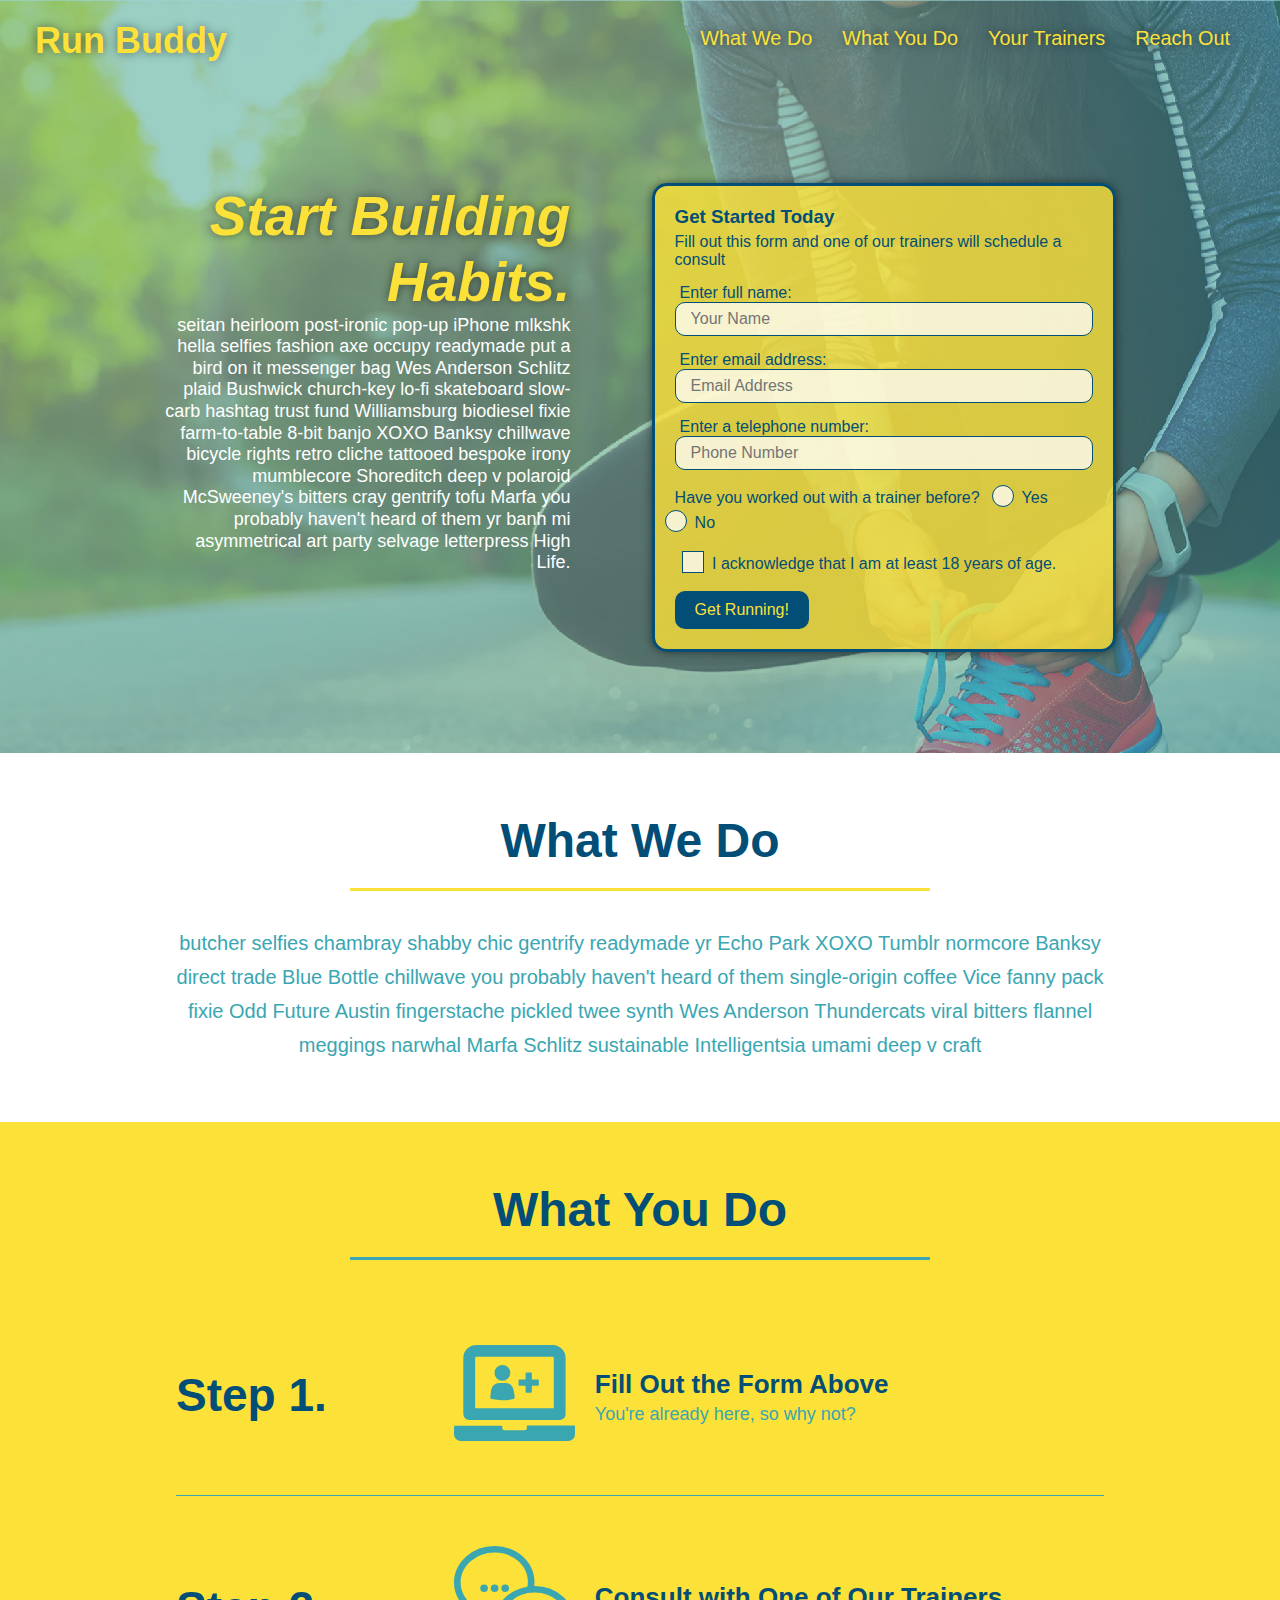
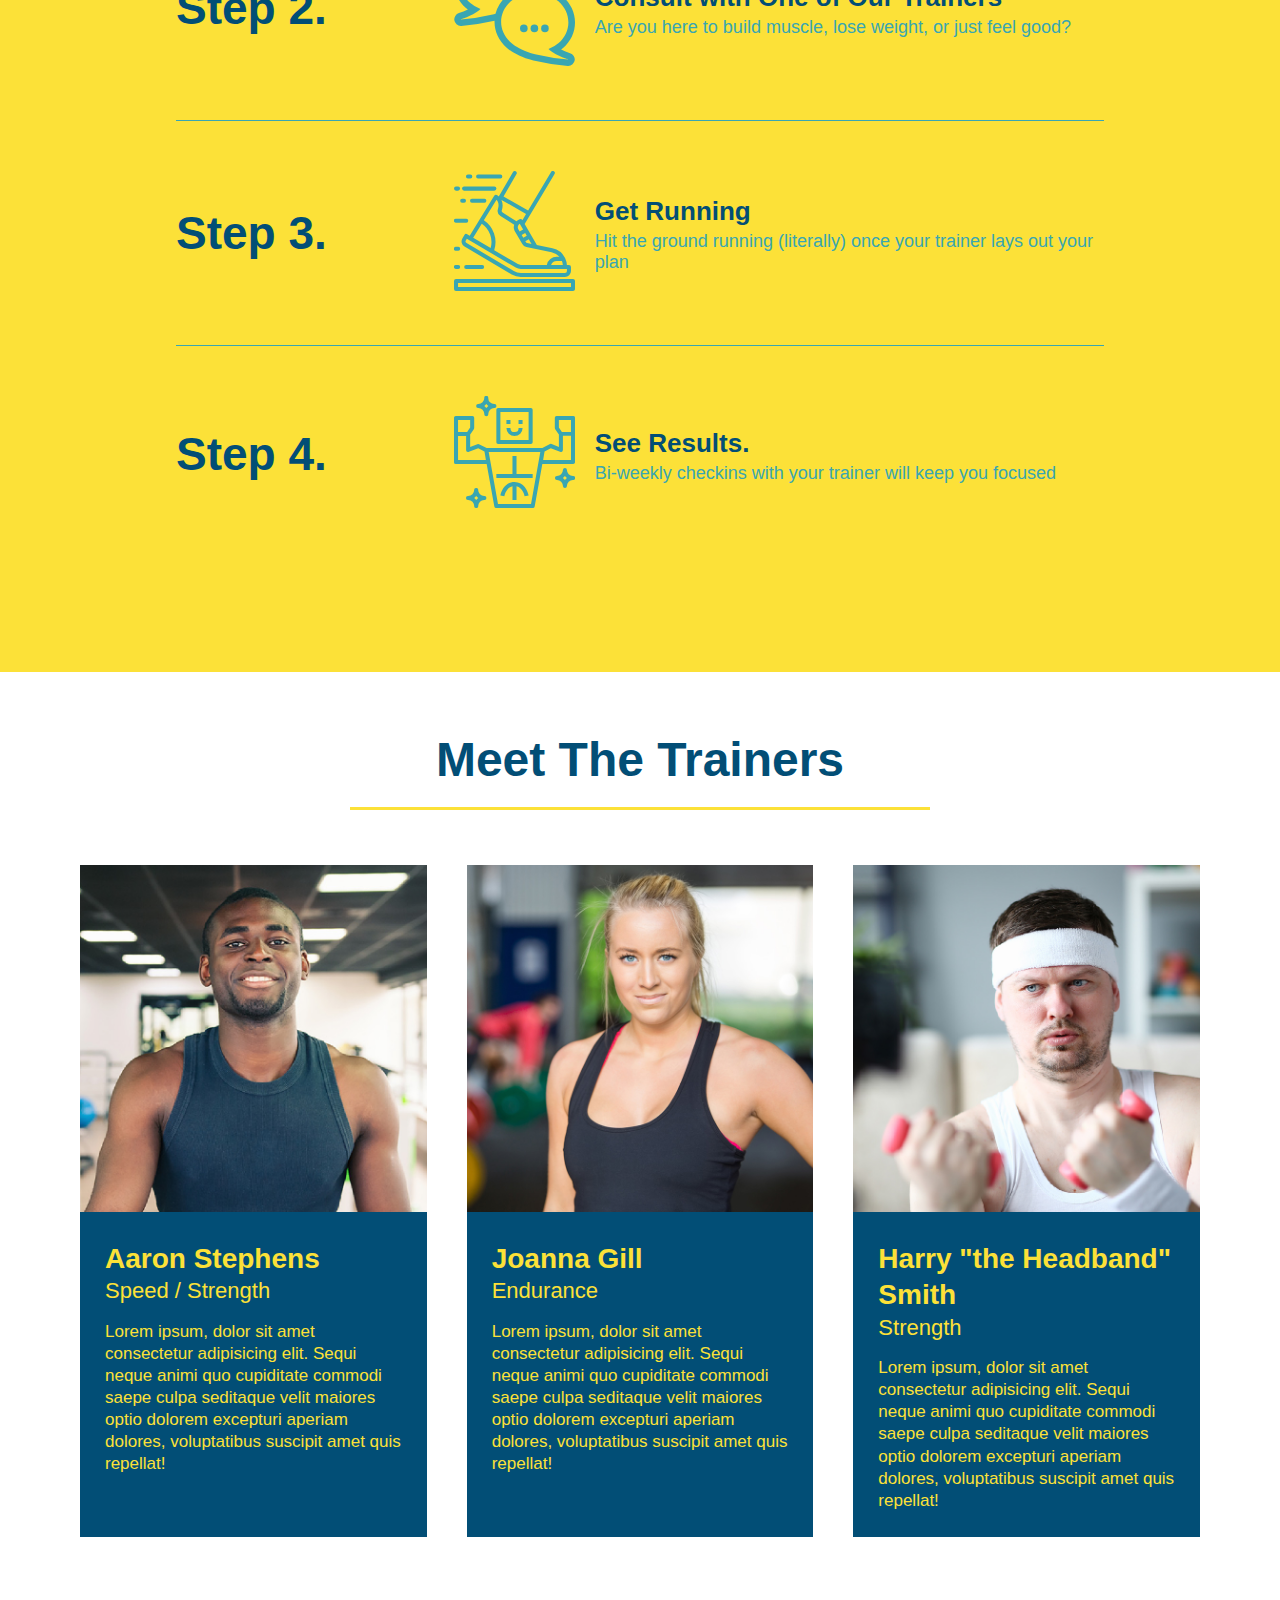
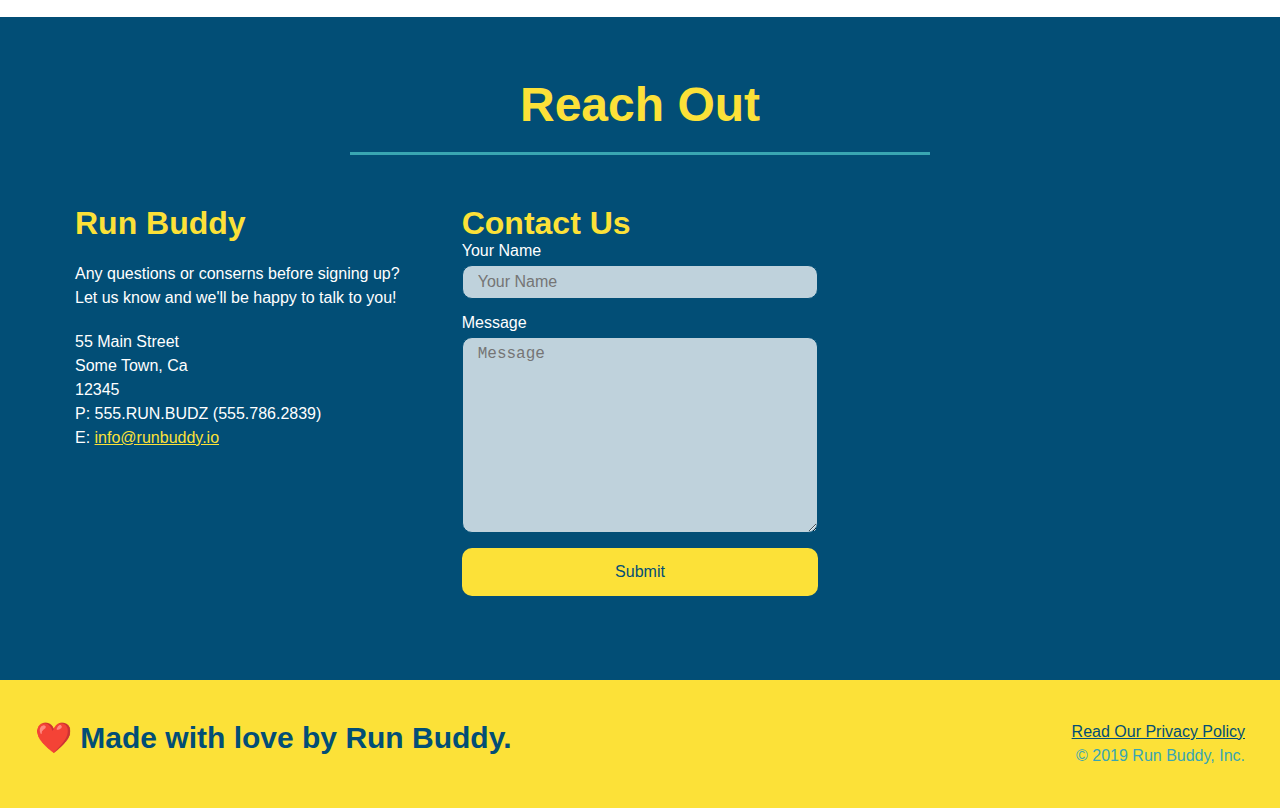
<file: index.html>
<!DOCTYPE html>
<html lang="en">
  <head>
    <meta charset="UTF-8" />
    <meta http-equiv="X-UA-Compatible" content="IE=edge" />
    <meta name="viewport" content="width=device-width, initial-scale=1.0" />
    <title>Run Buddy</title>
    <link rel="stylesheet" href="./assets/css/style.css" />
  </head>
  <body>
    <!-- Navigation -->
    <header>
      <h1>
        <a href="/">Run Buddy</a>
      </h1>

      <!-- Unordered list element -->
      <nav>
        <ul>
          <!-- List item element -->
          <li>
            <a href="#what-we-do">What We Do</a>
          </li>
          <li>
            <a href="#what-you-do">What You Do</a>
          </li>
          <li>
            <a href="#your-trainers"> Your Trainers</a>
          </li>
          <li>
            <a href="#reach-out">Reach Out</a>
          </li>
        </ul>
      </nav>
    </header>

    <!-- Hero/Jumobtron -->
    <section class="hero">
      <!-- Hero Call to Action  -->
      <div class="hero-cta">
        <h2>Start Building Habits.</h2>
        <p>
          seitan heirloom post-ironic pop-up iPhone mlkshk hella selfies fashion
          axe occupy readymade put a bird on it messenger bag Wes Anderson
          Schlitz plaid Bushwick church-key lo-fi skateboard slow-carb hashtag
          trust fund Williamsburg biodiesel fixie farm-to-table 8-bit banjo XOXO
          Banksy chillwave bicycle rights retro cliche tattooed bespoke irony
          mumblecore Shoreditch deep v polaroid McSweeney's bitters cray
          gentrify tofu Marfa you probably haven't heard of them yr banh mi
          asymmetrical art party selvage letterpress High Life.
        </p>
      </div>

      <!-- Hero Input From  -->
      <div class="hero-form">
        <h3>Get Started Today</h3>
        <p>
          Fill out this form and one of our trainers will schedule a consult
        </p>

        <!-- Add form element -->
        <!-- The for attribute in the <label> element programmatically links to 
            the id attribute in the <input> element. -->
        <form action="">
          <label for="name">Enter full name:</label>
          <input
            type="text"
            placeholder="Your Name"
            name="name"
            id="name"
            class="form-input"
          />
          <label for="email">Enter email address:</label>
          <input
            type="email"
            placeholder="Email Address"
            name="email"
            id="email"
            class="form-input"
          />
          <label for="phone">Enter a telephone number:</label>
          <input
            type="tel"
            placeholder="Phone Number"
            name="phone"
            id="phone"
            class="form-input"
          />

          <p>
            Have you worked out with a trainer before?
            <span class="radio-wrapper">
              <!-- The radio button elements must have the same name attribute in 
            order to be associated with the same radio group -->
              <input type="radio" name="trainer-confirm" id="trainer-yes" />
              <label for="trainer-yes">Yes</label>
            </span>
            <span class="radio-wrapper">
              <input type="radio" name="trainer-confirm" id="trainer-no" />
              <label for="trainer-no">No</label>
            </span>
          </p>

          <p>
            <span class="checkbox-wrapper">
              <input type="checkbox" name="checkbox" id="checkbox" />
              <label for="checkbox">
                I acknowledge that I am at least 18 years of age.
              </label>
            </span>
          </p>

          <button type="submit">Get Running!</button>
        </form>
      </div>
    </section>

    <!-- What We Do Section -->
    <section id="what-we-do" class="intro">
      <div class="flex-row">
        <h2 class="section-title primary-border">What We Do</h2>
      </div>

      <div class="flex-row">
        <p>
          butcher selfies chambray shabby chic gentrify readymade yr Echo Park
          XOXO Tumblr normcore Banksy direct trade Blue Bottle chillwave you
          probably haven't heard of them single-origin coffee Vice fanny pack
          fixie Odd Future Austin fingerstache pickled twee synth Wes Anderson
          Thundercats viral bitters flannel meggings narwhal Marfa Schlitz
          sustainable Intelligentsia umami deep v craft
        </p>
      </div>
    </section>

    <!-- What You Do Section -->
    <section id="what-you-do" class="steps">
      <div class="flex-row">
        <h2 class="section-title secondary-border">What You Do</h2>
      </div>

      <div class="step">
        <h3>Step 1.</h3>
        <div class="step-info">
          <div class="step-img">
            <img src="./assets/images/step-1.svg" alt="" />
          </div>
          <div class="step-text">
            <h4>Fill Out the Form Above</h4>
            <p>You're already here, so why not?</p>
          </div>
        </div>
      </div>

      <div class="step">
        <h3>Step 2.</h3>
        <div class="step-info">
          <div class="step-img">
            <img src="./assets/images/step-2.svg" alt="" />
          </div>
          <div class="step-text">
            <h4>Consult with One of Our Trainers</h4>
            <p>Are you here to build muscle, lose weight, or just feel good?</p>
          </div>
        </div>
      </div>

      <div class="step">
        <h3>Step 3.</h3>
        <div class="step-info">
          <div class="step-img">
            <img src="./assets/images/step-3.svg" alt="" />
          </div>
          <div class="step-text">
            <h4>Get Running</h4>
            <p>
              Hit the ground running (literally) once your trainer lays out your
              plan
            </p>
          </div>
        </div>
      </div>

      <div class="step">
        <h3>Step 4.</h3>
        <div class="step-info">
          <div class="step-img">
            <img src="./assets/images/step-4.svg" alt="" />
          </div>
          <div class="step-text">
            <h4>See Results.</h4>
            <p>Bi-weekly checkins with your trainer will keep you focused</p>
          </div>
        </div>
      </div>
    </section>

    <!-- Meet The Trainers Section -->
    <section id="your-trainers">
      <div class="flex-row">
        <h2 class="section-title primary-border">Meet The Trainers</h2>
      </div>

      <div class="trainers">
        <!-- First Trainer -->
        <article class="trainer">
          <img
            src="./assets/images/trainer-1.jpg"
            alt="Arron Stephens in his workout clothes, ready to pump iron"
          />
          <div class="trainer-bio">
            <h3 class="trainer-name">Aaron Stephens</h3>
            <h4 class="trainer-role">Speed / Strength</h4>
            <p>
              Lorem ipsum, dolor sit amet consectetur adipisicing elit. Sequi
              neque animi quo cupiditate commodi saepe culpa seditaque velit
              maiores optio dolorem excepturi aperiam dolores, voluptatibus
              suscipit amet quis repellat!
            </p>
          </div>
        </article>
        <!-- Second Trainer  -->
        <article class="trainer">
          <img
            src="./assets/images/trainer-2.jpg"
            alt="Joanna Gill cooling off after a workout"
          />
          <div class="trainer-bio">
            <h3 class="trainer-name">Joanna Gill</h3>
            <h4 class="trainer-role">Endurance</h4>
            <p>
              Lorem ipsum, dolor sit amet consectetur adipisicing elit. Sequi
              neque animi quo cupiditate commodi saepe culpa seditaque velit
              maiores optio dolorem excepturi aperiam dolores, voluptatibus
              suscipit amet quis repellat!
            </p>
          </div>
        </article>
        <!-- Third Trainer -->
        <article class="trainer">
          <img
            src="./assets/images/trainer-3.jpg"
            alt="Harry Smith wearing a headband and lifting comically small pink weights"
          />
          <div class="trainer-bio">
            <h3 class="trainer-name">Harry "the Headband" Smith</h3>
            <h4 class="trainer-role">Strength</h4>
            <p>
              Lorem ipsum, dolor sit amet consectetur adipisicing elit. Sequi
              neque animi quo cupiditate commodi saepe culpa seditaque velit
              maiores optio dolorem excepturi aperiam dolores, voluptatibus
              suscipit amet quis repellat!
            </p>
          </div>
        </article>
      </div>
    </section>

    <!-- Reach Out Section -->
    <section id="reach-out" class="contact">
      <div class="flex-row">
        <h2 class="section-title secondary-border">Reach Out</h2>
      </div>
      <div class="contact-info">
        <div>
          <h3>Run Buddy</h3>
          <p>
            Any questions or conserns before signing up?
            <br />
            Let us know and we'll be happy to talk to you!
          </p>
          <address>
            55 Main Street <br />
            Some Town, Ca <br />
            12345<br />
            P: 555.RUN.BUDZ (555.786.2839)<br />
            E: <a href="mailto:info@runbuddy.io">info@runbuddy.io</a>
          </address>
        </div>

        <div class="contact-form">
          <h3>Contact Us</h3>
          <form>
            <label for="contact-name">Your Name</label>
            <input
              type="text"
              name="contact-name"
              id="contact-name"
              placeholder="Your Name"
            />

            <label for="contact-message">Message</label>
            <textarea
              name="contact-message"
              id="contact-message"
              placeholder="Message"
              cols="30"
              rows="10"
            ></textarea>

            <button type="submit">Submit</button>
          </form>
        </div>

        <iframe
          src="https://www.google.com/maps/embed?pb=!1m18!1m12!1m3!1d3508.0608811035513!2d-81.41611054872288!3d28.447581082405303!2m3!1f0!2f0!3f0!3m2!1i1024!2i768!4f13.1!3m3!1m2!1s0x88e77dccdeb0be61%3A0xd689beaaf41c3816!2sCorserva!5e0!3m2!1sen!2sus!4v1658368233803!5m2!1sen!2sus"
          width="400"
          height="400"
          style="border: 0"
          allowfullscreen=""
          loading="lazy"
          referrerpolicy="no-referrer-when-downgrade"
        ></iframe>
      </div>
    </section>

    <!-- Footer Section -->
    <footer>
      <h2>❤️ Made with love by Run Buddy.</h2>
      <div>
        <a href="./privacy-policy.html">Read Our Privacy Policy</a><br />
        &copy; 2019 Run Buddy, Inc.
      </div>
    </footer>
  </body>
</html>
</file>
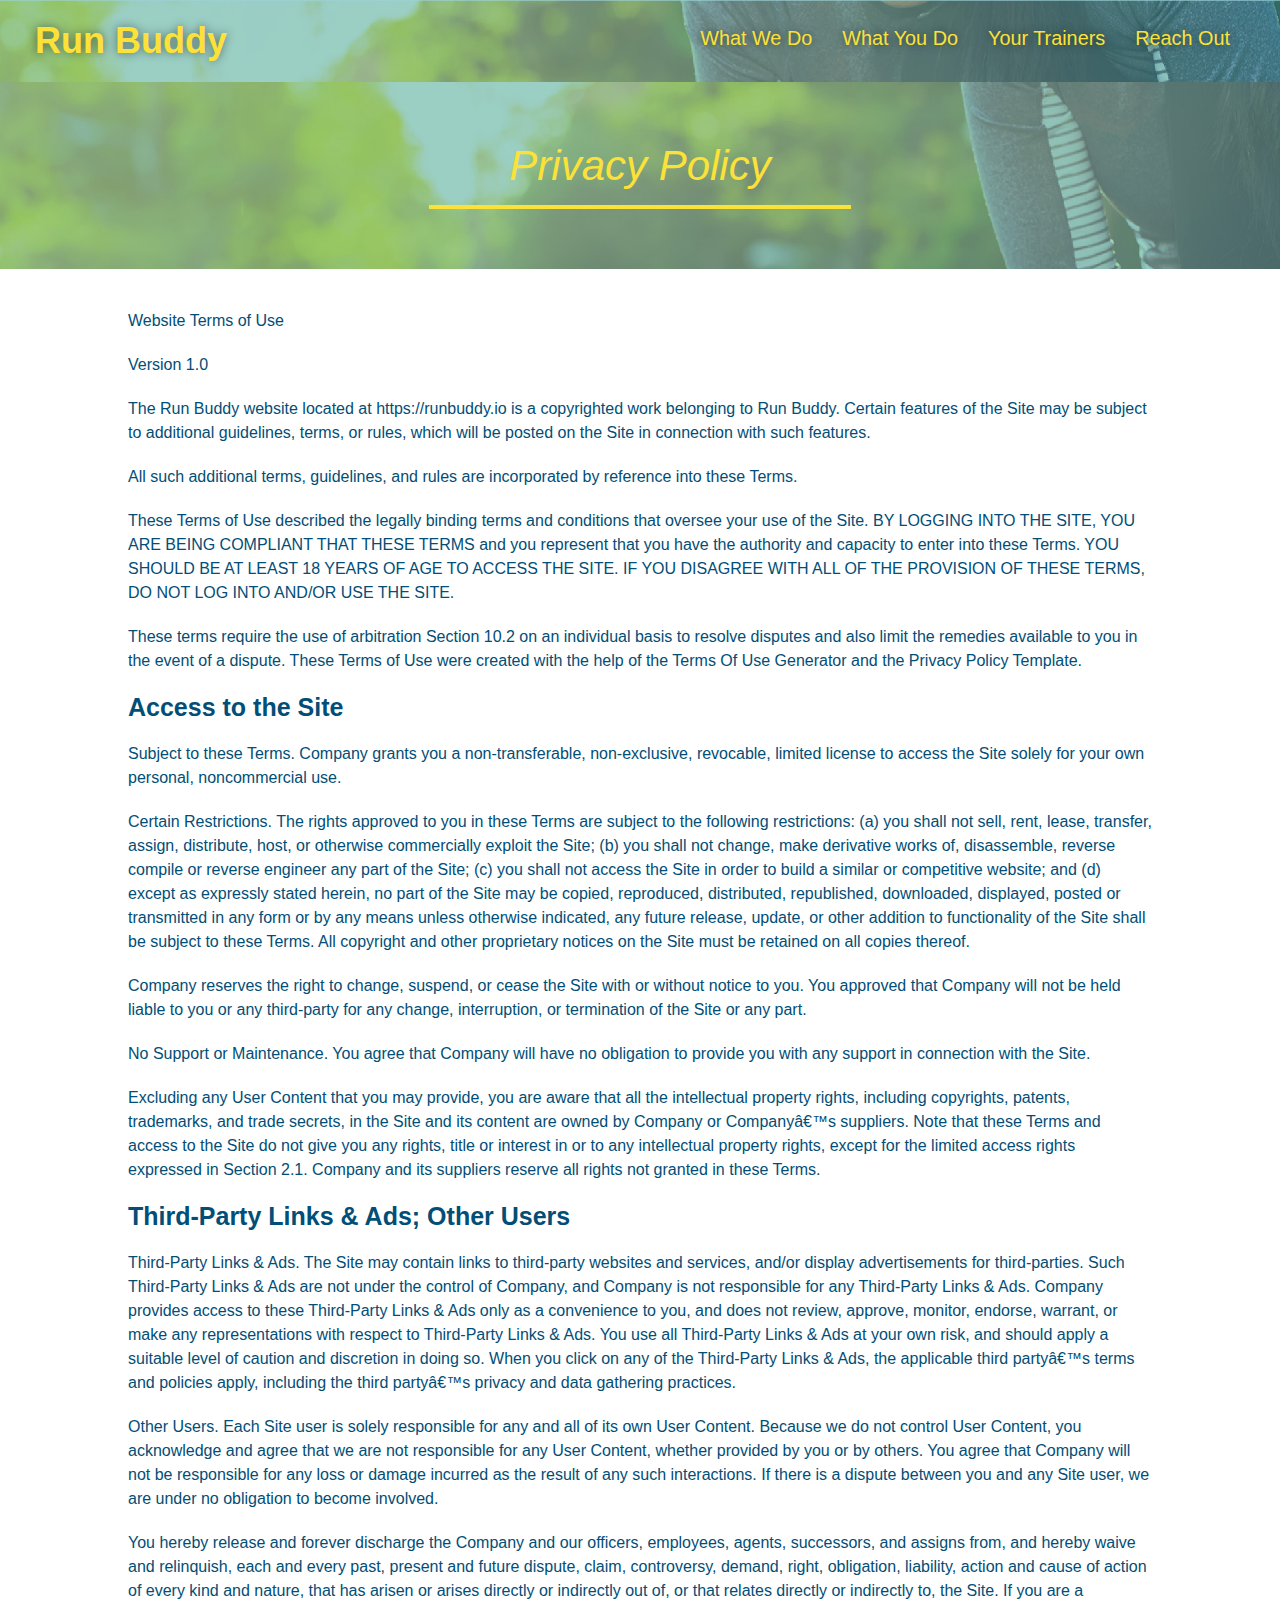
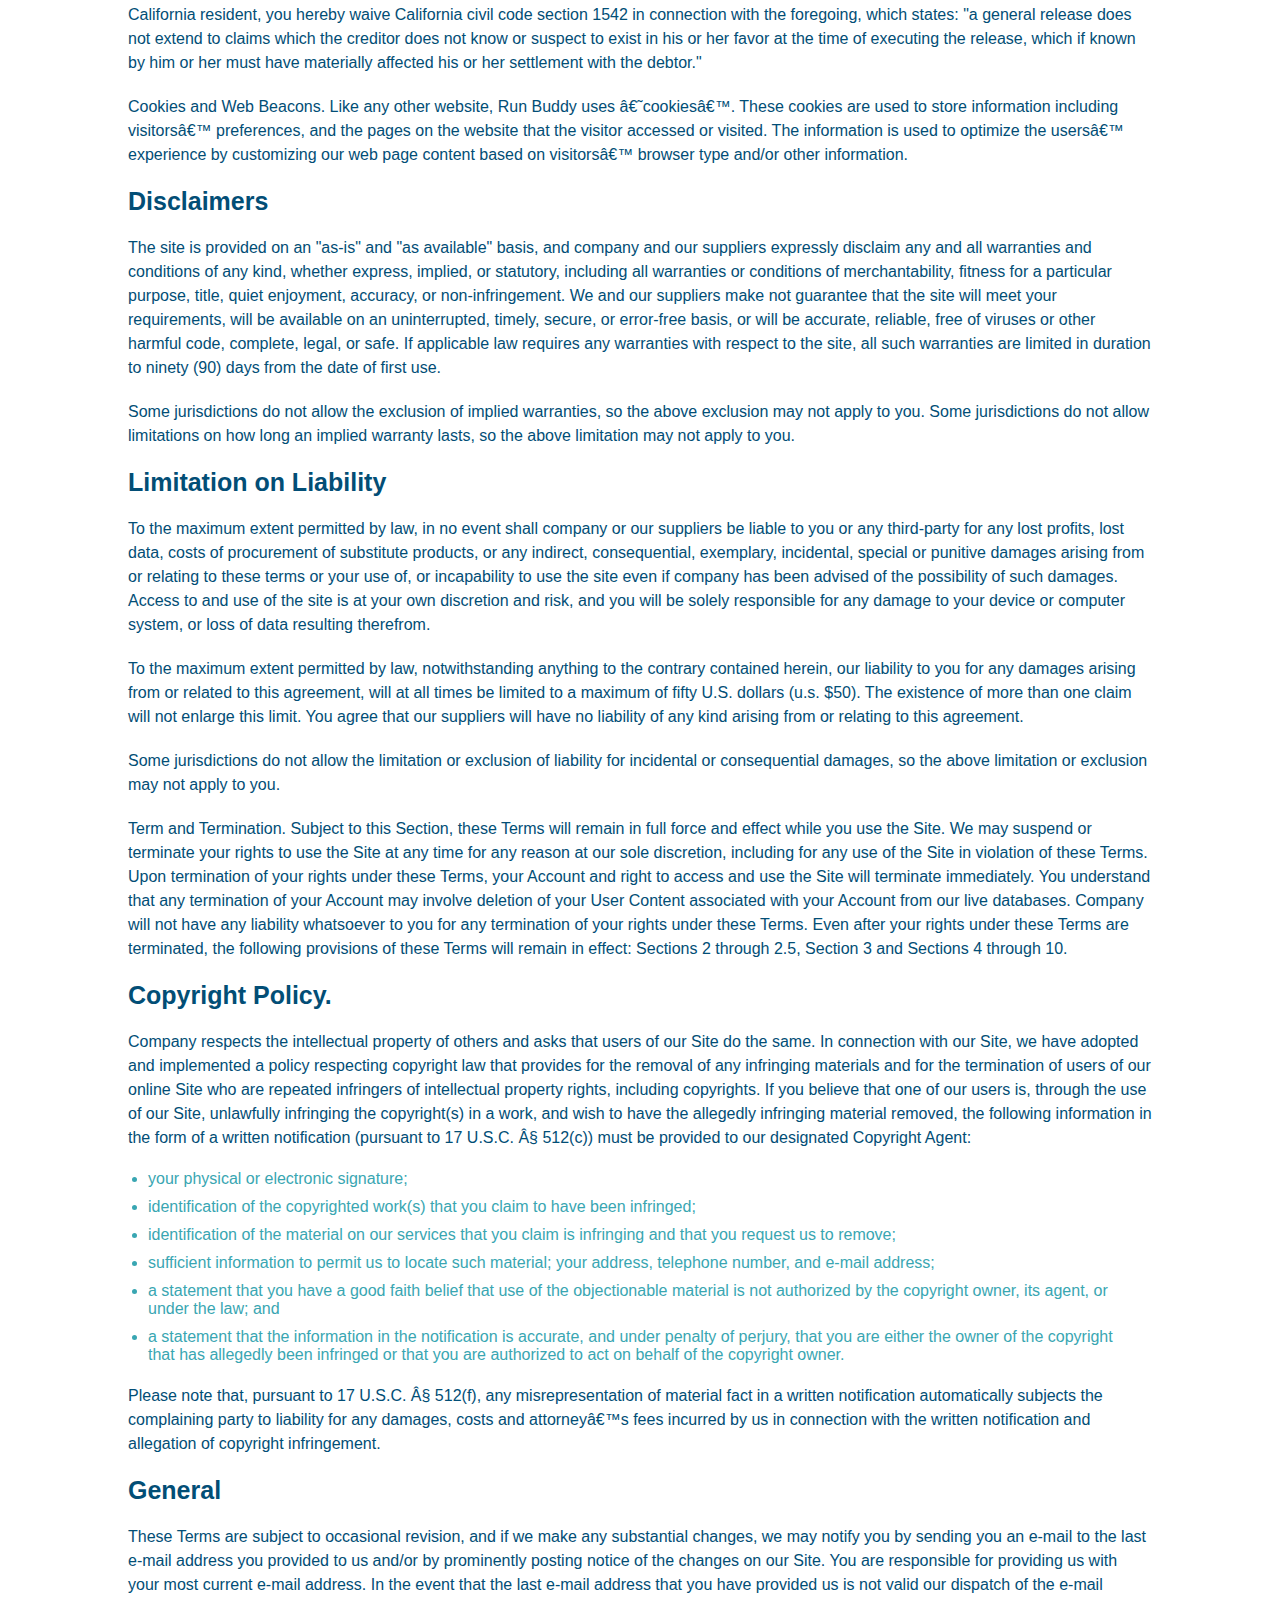
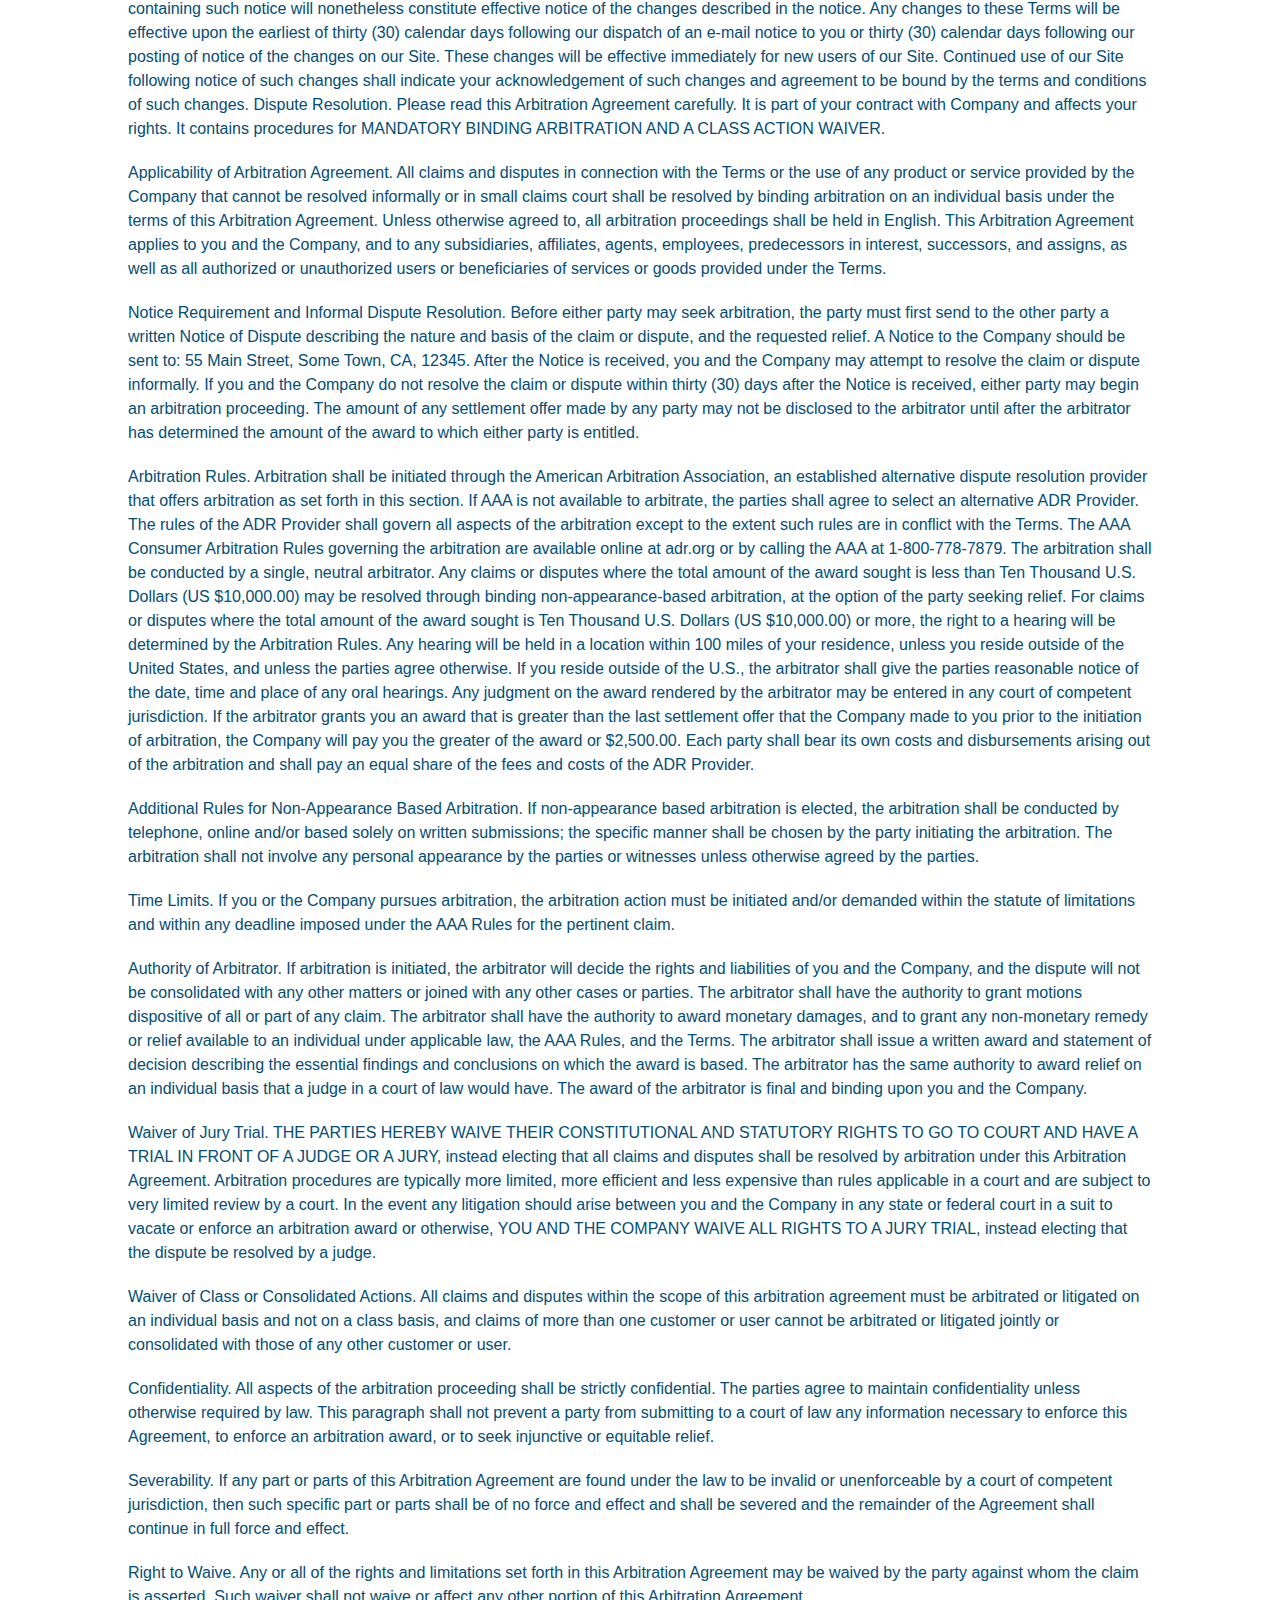
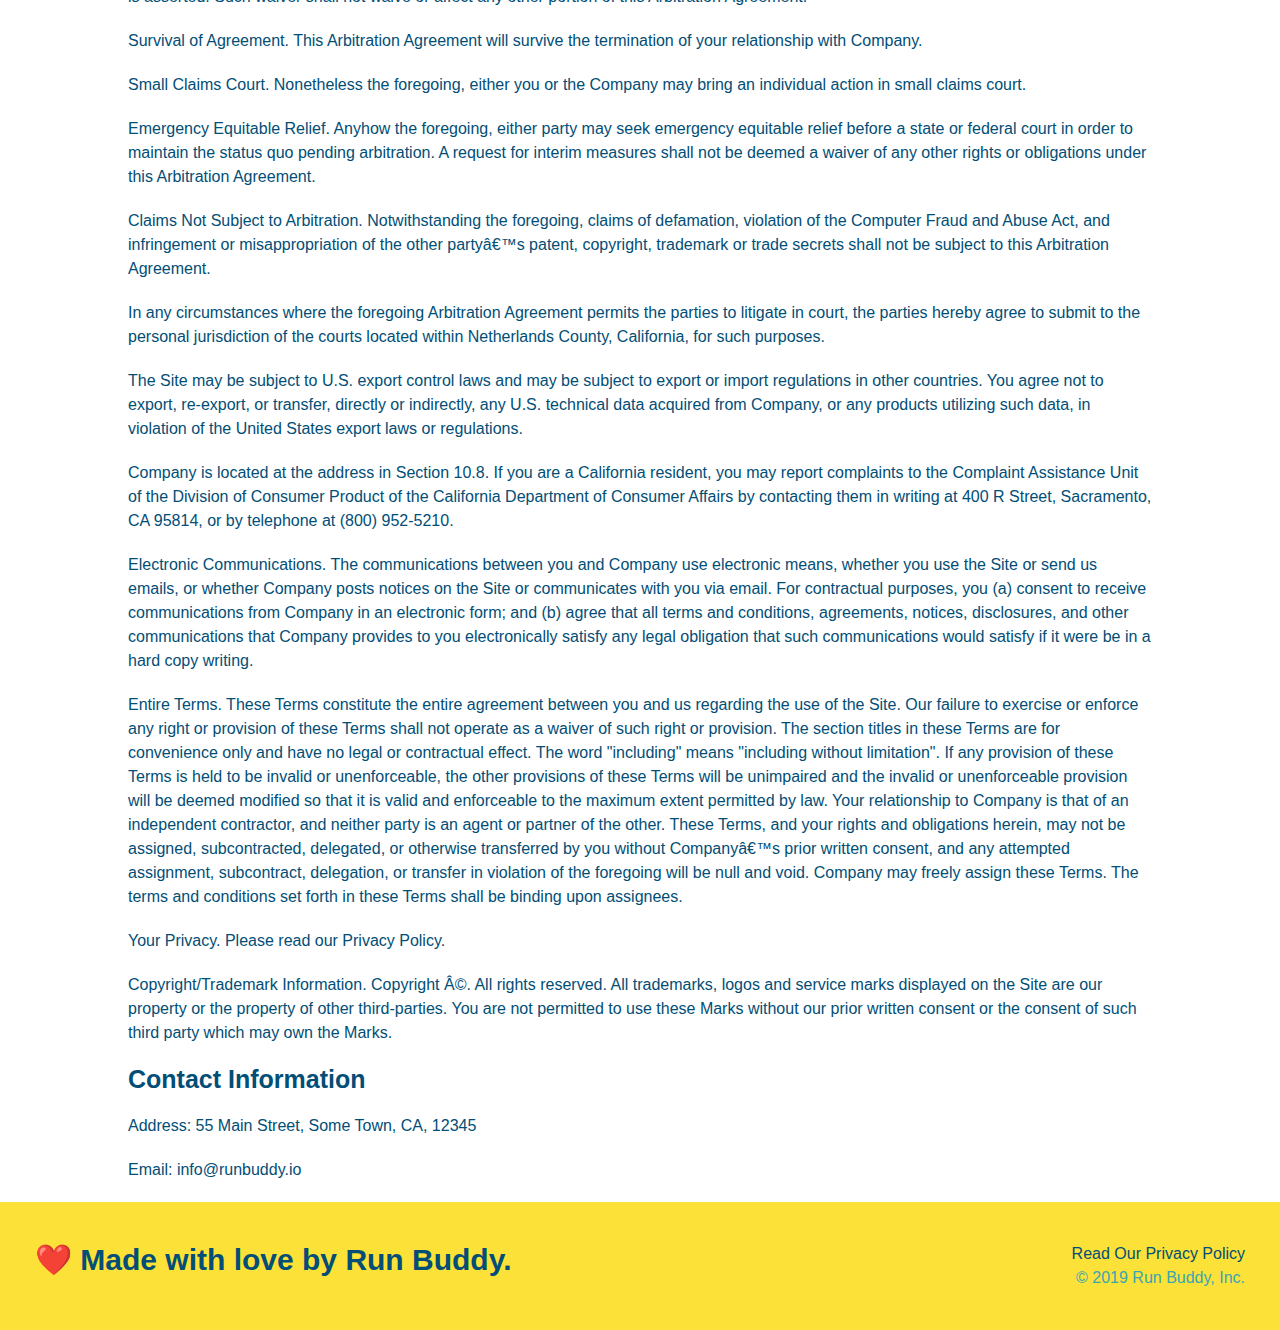
<file: privacy-policy.html>
<!DOCTYPE html>
<html lang="en">
  <head>
    <meta charset="UTF-8" />
    <meta http-equiv="X-UA-Compatible" content="IE=edge" />
    <meta name="viewport" content="width=device-width, initial-scale=1.0" />
    <title>Privacy Policy - Run Buddy</title>
    <link rel="stylesheet" href="./assets/css/style.css">
    <link rel="stylesheet" href="./assets/css/secondary-styles.css">
  </head>
  <body>
    <header>
      <h1>
        <a href="/">Run Buddy</a>
      </h1>

      <!-- Unordered list element -->
      <nav>
        <ul>
          <!-- List item element -->
          <li>
            <a href="./index.html#what-we-do">What We Do</a>
          </li>
          <li>
            <a href="./index.html#what-you-do">What You Do</a>
          </li>
          <li>
            <a href="./index.html#your-trainers"> Your Trainers</a>
          </li>
          <li>
            <a href="./index.html#reach-out">Reach Out</a>
          </li>
        </ul>
      </nav>
    </header>
    <section class="hero">
      <h2 class="page-title">Privacy Policy</h2>
    </section>
    <article class="secondary-content">
      <p>Website Terms of Use</p>

      <p>Version 1.0</p>

      <p>
        The Run Buddy website located at https://runbuddy.io is a copyrighted
        work belonging to Run Buddy. Certain features of the Site may be subject
        to additional guidelines, terms, or rules, which will be posted on the
        Site in connection with such features.
      </p>

      <p>
        All such additional terms, guidelines, and rules are incorporated by
        reference into these Terms.
      </p>

      <p>
        These Terms of Use described the legally binding terms and conditions
        that oversee your use of the Site. BY LOGGING INTO THE SITE, YOU ARE
        BEING COMPLIANT THAT THESE TERMS and you represent that you have the
        authority and capacity to enter into these Terms. YOU SHOULD BE AT LEAST
        18 YEARS OF AGE TO ACCESS THE SITE. IF YOU DISAGREE WITH ALL OF THE
        PROVISION OF THESE TERMS, DO NOT LOG INTO AND/OR USE THE SITE.
      </p>

      <p>
        These terms require the use of arbitration Section 10.2 on an individual
        basis to resolve disputes and also limit the remedies available to you
        in the event of a dispute. These Terms of Use were created with the help
        of the Terms Of Use Generator and the Privacy Policy Template.
      </p>

      <h3>Access to the Site</h3>

      <p>
        Subject to these Terms. Company grants you a non-transferable,
        non-exclusive, revocable, limited license to access the Site solely for
        your own personal, noncommercial use.
      </p>

      <p>
        Certain Restrictions. The rights approved to you in these Terms are
        subject to the following restrictions: (a) you shall not sell, rent,
        lease, transfer, assign, distribute, host, or otherwise commercially
        exploit the Site; (b) you shall not change, make derivative works of,
        disassemble, reverse compile or reverse engineer any part of the Site;
        (c) you shall not access the Site in order to build a similar or
        competitive website; and (d) except as expressly stated herein, no part
        of the Site may be copied, reproduced, distributed, republished,
        downloaded, displayed, posted or transmitted in any form or by any means
        unless otherwise indicated, any future release, update, or other
        addition to functionality of the Site shall be subject to these Terms.
        All copyright and other proprietary notices on the Site must be retained
        on all copies thereof.
      </p>

      <p>
        Company reserves the right to change, suspend, or cease the Site with or
        without notice to you. You approved that Company will not be held liable
        to you or any third-party for any change, interruption, or termination
        of the Site or any part.
      </p>

      <p>
        No Support or Maintenance. You agree that Company will have no
        obligation to provide you with any support in connection with the Site.
      </p>

      <p>
        Excluding any User Content that you may provide, you are aware that all
        the intellectual property rights, including copyrights, patents,
        trademarks, and trade secrets, in the Site and its content are owned by
        Company or Companyâ€™s suppliers. Note that these Terms and access to
        the Site do not give you any rights, title or interest in or to any
        intellectual property rights, except for the limited access rights
        expressed in Section 2.1. Company and its suppliers reserve all rights
        not granted in these Terms.
      </p>

      <h3>Third-Party Links & Ads; Other Users</h3>

      <p>
        Third-Party Links & Ads. The Site may contain links to third-party
        websites and services, and/or display advertisements for third-parties.
        Such Third-Party Links & Ads are not under the control of Company, and
        Company is not responsible for any Third-Party Links & Ads. Company
        provides access to these Third-Party Links & Ads only as a convenience
        to you, and does not review, approve, monitor, endorse, warrant, or make
        any representations with respect to Third-Party Links & Ads. You use all
        Third-Party Links & Ads at your own risk, and should apply a suitable
        level of caution and discretion in doing so. When you click on any of
        the Third-Party Links & Ads, the applicable third partyâ€™s terms and
        policies apply, including the third partyâ€™s privacy and data gathering
        practices.
      </p>

      <p>
        Other Users. Each Site user is solely responsible for any and all of its
        own User Content. Because we do not control User Content, you
        acknowledge and agree that we are not responsible for any User Content,
        whether provided by you or by others. You agree that Company will not be
        responsible for any loss or damage incurred as the result of any such
        interactions. If there is a dispute between you and any Site user, we
        are under no obligation to become involved.
      </p>

      <p>
        You hereby release and forever discharge the Company and our officers,
        employees, agents, successors, and assigns from, and hereby waive and
        relinquish, each and every past, present and future dispute, claim,
        controversy, demand, right, obligation, liability, action and cause of
        action of every kind and nature, that has arisen or arises directly or
        indirectly out of, or that relates directly or indirectly to, the Site.
        If you are a California resident, you hereby waive California civil code
        section 1542 in connection with the foregoing, which states: "a general
        release does not extend to claims which the creditor does not know or
        suspect to exist in his or her favor at the time of executing the
        release, which if known by him or her must have materially affected his
        or her settlement with the debtor."
      </p>

      <p>
        Cookies and Web Beacons. Like any other website, Run Buddy uses
        â€˜cookiesâ€™. These cookies are used to store information including
        visitorsâ€™ preferences, and the pages on the website that the visitor
        accessed or visited. The information is used to optimize the usersâ€™
        experience by customizing our web page content based on visitorsâ€™
        browser type and/or other information.
      </p>

      <h3>Disclaimers</h3>

      <p>
        The site is provided on an "as-is" and "as available" basis, and company
        and our suppliers expressly disclaim any and all warranties and
        conditions of any kind, whether express, implied, or statutory,
        including all warranties or conditions of merchantability, fitness for a
        particular purpose, title, quiet enjoyment, accuracy, or
        non-infringement. We and our suppliers make not guarantee that the site
        will meet your requirements, will be available on an uninterrupted,
        timely, secure, or error-free basis, or will be accurate, reliable, free
        of viruses or other harmful code, complete, legal, or safe. If
        applicable law requires any warranties with respect to the site, all
        such warranties are limited in duration to ninety (90) days from the
        date of first use.
      </p>

      <p>
        Some jurisdictions do not allow the exclusion of implied warranties, so
        the above exclusion may not apply to you. Some jurisdictions do not
        allow limitations on how long an implied warranty lasts, so the above
        limitation may not apply to you.
      </p>

      <h3>Limitation on Liability</h3>

      <p>
        To the maximum extent permitted by law, in no event shall company or our
        suppliers be liable to you or any third-party for any lost profits, lost
        data, costs of procurement of substitute products, or any indirect,
        consequential, exemplary, incidental, special or punitive damages
        arising from or relating to these terms or your use of, or incapability
        to use the site even if company has been advised of the possibility of
        such damages. Access to and use of the site is at your own discretion
        and risk, and you will be solely responsible for any damage to your
        device or computer system, or loss of data resulting therefrom.
      </p>

      <p>
        To the maximum extent permitted by law, notwithstanding anything to the
        contrary contained herein, our liability to you for any damages arising
        from or related to this agreement, will at all times be limited to a
        maximum of fifty U.S. dollars (u.s. $50). The existence of more than one
        claim will not enlarge this limit. You agree that our suppliers will
        have no liability of any kind arising from or relating to this
        agreement.
      </p>

      <p>
        Some jurisdictions do not allow the limitation or exclusion of liability
        for incidental or consequential damages, so the above limitation or
        exclusion may not apply to you.
      </p>

      <p>
        Term and Termination. Subject to this Section, these Terms will remain
        in full force and effect while you use the Site. We may suspend or
        terminate your rights to use the Site at any time for any reason at our
        sole discretion, including for any use of the Site in violation of these
        Terms. Upon termination of your rights under these Terms, your Account
        and right to access and use the Site will terminate immediately. You
        understand that any termination of your Account may involve deletion of
        your User Content associated with your Account from our live databases.
        Company will not have any liability whatsoever to you for any
        termination of your rights under these Terms. Even after your rights
        under these Terms are terminated, the following provisions of these
        Terms will remain in effect: Sections 2 through 2.5, Section 3 and
        Sections 4 through 10.
      </p>

      <h3>Copyright Policy.</h3>

      <p>
        Company respects the intellectual property of others and asks that users
        of our Site do the same. In connection with our Site, we have adopted
        and implemented a policy respecting copyright law that provides for the
        removal of any infringing materials and for the termination of users of
        our online Site who are repeated infringers of intellectual property
        rights, including copyrights. If you believe that one of our users is,
        through the use of our Site, unlawfully infringing the copyright(s) in a
        work, and wish to have the allegedly infringing material removed, the
        following information in the form of a written notification (pursuant to
        17 U.S.C. Â§ 512(c)) must be provided to our designated Copyright Agent:
      </p>

      <ul>
        <li>your physical or electronic signature;</li>
        <li>
          identification of the copyrighted work(s) that you claim to have been
          infringed;
        </li>
        <li>
          identification of the material on our services that you claim is
          infringing and that you request us to remove;
        </li>
        <li>
          sufficient information to permit us to locate such material; your
          address, telephone number, and e-mail address;
        </li>
        <li>
          a statement that you have a good faith belief that use of the
          objectionable material is not authorized by the copyright owner, its
          agent, or under the law; and
        </li>
        <li>
          a statement that the information in the notification is accurate, and
          under penalty of perjury, that you are either the owner of the
          copyright that has allegedly been infringed or that you are authorized
          to act on behalf of the copyright owner.
        </li>
      </ul>

      <p>
        Please note that, pursuant to 17 U.S.C. Â§ 512(f), any misrepresentation
        of material fact in a written notification automatically subjects the
        complaining party to liability for any damages, costs and attorneyâ€™s
        fees incurred by us in connection with the written notification and
        allegation of copyright infringement.
      </p>

      <h3>General</h3>

      <p>
        These Terms are subject to occasional revision, and if we make any
        substantial changes, we may notify you by sending you an e-mail to the
        last e-mail address you provided to us and/or by prominently posting
        notice of the changes on our Site. You are responsible for providing us
        with your most current e-mail address. In the event that the last e-mail
        address that you have provided us is not valid our dispatch of the
        e-mail containing such notice will nonetheless constitute effective
        notice of the changes described in the notice. Any changes to these
        Terms will be effective upon the earliest of thirty (30) calendar days
        following our dispatch of an e-mail notice to you or thirty (30)
        calendar days following our posting of notice of the changes on our
        Site. These changes will be effective immediately for new users of our
        Site. Continued use of our Site following notice of such changes shall
        indicate your acknowledgement of such changes and agreement to be bound
        by the terms and conditions of such changes. Dispute Resolution. Please
        read this Arbitration Agreement carefully. It is part of your contract
        with Company and affects your rights. It contains procedures for
        MANDATORY BINDING ARBITRATION AND A CLASS ACTION WAIVER.
      </p>

      <p>
        Applicability of Arbitration Agreement. All claims and disputes in
        connection with the Terms or the use of any product or service provided
        by the Company that cannot be resolved informally or in small claims
        court shall be resolved by binding arbitration on an individual basis
        under the terms of this Arbitration Agreement. Unless otherwise agreed
        to, all arbitration proceedings shall be held in English. This
        Arbitration Agreement applies to you and the Company, and to any
        subsidiaries, affiliates, agents, employees, predecessors in interest,
        successors, and assigns, as well as all authorized or unauthorized users
        or beneficiaries of services or goods provided under the Terms.
      </p>

      <p>
        Notice Requirement and Informal Dispute Resolution. Before either party
        may seek arbitration, the party must first send to the other party a
        written Notice of Dispute describing the nature and basis of the claim
        or dispute, and the requested relief. A Notice to the Company should be
        sent to: 55 Main Street, Some Town, CA, 12345. After the Notice is
        received, you and the Company may attempt to resolve the claim or
        dispute informally. If you and the Company do not resolve the claim or
        dispute within thirty (30) days after the Notice is received, either
        party may begin an arbitration proceeding. The amount of any settlement
        offer made by any party may not be disclosed to the arbitrator until
        after the arbitrator has determined the amount of the award to which
        either party is entitled.
      </p>

      <p>
        Arbitration Rules. Arbitration shall be initiated through the American
        Arbitration Association, an established alternative dispute resolution
        provider that offers arbitration as set forth in this section. If AAA is
        not available to arbitrate, the parties shall agree to select an
        alternative ADR Provider. The rules of the ADR Provider shall govern all
        aspects of the arbitration except to the extent such rules are in
        conflict with the Terms. The AAA Consumer Arbitration Rules governing
        the arbitration are available online at adr.org or by calling the AAA at
        1-800-778-7879. The arbitration shall be conducted by a single, neutral
        arbitrator. Any claims or disputes where the total amount of the award
        sought is less than Ten Thousand U.S. Dollars (US $10,000.00) may be
        resolved through binding non-appearance-based arbitration, at the option
        of the party seeking relief. For claims or disputes where the total
        amount of the award sought is Ten Thousand U.S. Dollars (US $10,000.00)
        or more, the right to a hearing will be determined by the Arbitration
        Rules. Any hearing will be held in a location within 100 miles of your
        residence, unless you reside outside of the United States, and unless
        the parties agree otherwise. If you reside outside of the U.S., the
        arbitrator shall give the parties reasonable notice of the date, time
        and place of any oral hearings. Any judgment on the award rendered by
        the arbitrator may be entered in any court of competent jurisdiction. If
        the arbitrator grants you an award that is greater than the last
        settlement offer that the Company made to you prior to the initiation of
        arbitration, the Company will pay you the greater of the award or
        $2,500.00. Each party shall bear its own costs and disbursements arising
        out of the arbitration and shall pay an equal share of the fees and
        costs of the ADR Provider.
      </p>

      <p>
        Additional Rules for Non-Appearance Based Arbitration. If non-appearance
        based arbitration is elected, the arbitration shall be conducted by
        telephone, online and/or based solely on written submissions; the
        specific manner shall be chosen by the party initiating the arbitration.
        The arbitration shall not involve any personal appearance by the parties
        or witnesses unless otherwise agreed by the parties.
      </p>

      <p>
        Time Limits. If you or the Company pursues arbitration, the arbitration
        action must be initiated and/or demanded within the statute of
        limitations and within any deadline imposed under the AAA Rules for the
        pertinent claim.
      </p>

      <p>
        Authority of Arbitrator. If arbitration is initiated, the arbitrator
        will decide the rights and liabilities of you and the Company, and the
        dispute will not be consolidated with any other matters or joined with
        any other cases or parties. The arbitrator shall have the authority to
        grant motions dispositive of all or part of any claim. The arbitrator
        shall have the authority to award monetary damages, and to grant any
        non-monetary remedy or relief available to an individual under
        applicable law, the AAA Rules, and the Terms. The arbitrator shall issue
        a written award and statement of decision describing the essential
        findings and conclusions on which the award is based. The arbitrator has
        the same authority to award relief on an individual basis that a judge
        in a court of law would have. The award of the arbitrator is final and
        binding upon you and the Company.
      </p>

      <p>
        Waiver of Jury Trial. THE PARTIES HEREBY WAIVE THEIR CONSTITUTIONAL AND
        STATUTORY RIGHTS TO GO TO COURT AND HAVE A TRIAL IN FRONT OF A JUDGE OR
        A JURY, instead electing that all claims and disputes shall be resolved
        by arbitration under this Arbitration Agreement. Arbitration procedures
        are typically more limited, more efficient and less expensive than rules
        applicable in a court and are subject to very limited review by a court.
        In the event any litigation should arise between you and the Company in
        any state or federal court in a suit to vacate or enforce an arbitration
        award or otherwise, YOU AND THE COMPANY WAIVE ALL RIGHTS TO A JURY
        TRIAL, instead electing that the dispute be resolved by a judge.
      </p>

      <p>
        Waiver of Class or Consolidated Actions. All claims and disputes within
        the scope of this arbitration agreement must be arbitrated or litigated
        on an individual basis and not on a class basis, and claims of more than
        one customer or user cannot be arbitrated or litigated jointly or
        consolidated with those of any other customer or user.
      </p>

      <p>
        Confidentiality. All aspects of the arbitration proceeding shall be
        strictly confidential. The parties agree to maintain confidentiality
        unless otherwise required by law. This paragraph shall not prevent a
        party from submitting to a court of law any information necessary to
        enforce this Agreement, to enforce an arbitration award, or to seek
        injunctive or equitable relief.
      </p>

      <p>
        Severability. If any part or parts of this Arbitration Agreement are
        found under the law to be invalid or unenforceable by a court of
        competent jurisdiction, then such specific part or parts shall be of no
        force and effect and shall be severed and the remainder of the Agreement
        shall continue in full force and effect.
      </p>

      <p>
        Right to Waive. Any or all of the rights and limitations set forth in
        this Arbitration Agreement may be waived by the party against whom the
        claim is asserted. Such waiver shall not waive or affect any other
        portion of this Arbitration Agreement.
      </p>

      <p>
        Survival of Agreement. This Arbitration Agreement will survive the
        termination of your relationship with Company.
      </p>

      <p>
        Small Claims Court. Nonetheless the foregoing, either you or the Company
        may bring an individual action in small claims court.
      </p>

      <p>
        Emergency Equitable Relief. Anyhow the foregoing, either party may seek
        emergency equitable relief before a state or federal court in order to
        maintain the status quo pending arbitration. A request for interim
        measures shall not be deemed a waiver of any other rights or obligations
        under this Arbitration Agreement.
      </p>

      <p>
        Claims Not Subject to Arbitration. Notwithstanding the foregoing, claims
        of defamation, violation of the Computer Fraud and Abuse Act, and
        infringement or misappropriation of the other partyâ€™s patent,
        copyright, trademark or trade secrets shall not be subject to this
        Arbitration Agreement.
      </p>

      <p>
        In any circumstances where the foregoing Arbitration Agreement permits
        the parties to litigate in court, the parties hereby agree to submit to
        the personal jurisdiction of the courts located within Netherlands
        County, California, for such purposes.
      </p>

      <p>
        The Site may be subject to U.S. export control laws and may be subject
        to export or import regulations in other countries. You agree not to
        export, re-export, or transfer, directly or indirectly, any U.S.
        technical data acquired from Company, or any products utilizing such
        data, in violation of the United States export laws or regulations.
      </p>

      <p>
        Company is located at the address in Section 10.8. If you are a
        California resident, you may report complaints to the Complaint
        Assistance Unit of the Division of Consumer Product of the California
        Department of Consumer Affairs by contacting them in writing at 400 R
        Street, Sacramento, CA 95814, or by telephone at (800) 952-5210.
      </p>

      <p>
        Electronic Communications. The communications between you and Company
        use electronic means, whether you use the Site or send us emails, or
        whether Company posts notices on the Site or communicates with you via
        email. For contractual purposes, you (a) consent to receive
        communications from Company in an electronic form; and (b) agree that
        all terms and conditions, agreements, notices, disclosures, and other
        communications that Company provides to you electronically satisfy any
        legal obligation that such communications would satisfy if it were be in
        a hard copy writing.
      </p>

      <p>
        Entire Terms. These Terms constitute the entire agreement between you
        and us regarding the use of the Site. Our failure to exercise or enforce
        any right or provision of these Terms shall not operate as a waiver of
        such right or provision. The section titles in these Terms are for
        convenience only and have no legal or contractual effect. The word
        "including" means "including without limitation". If any provision of
        these Terms is held to be invalid or unenforceable, the other provisions
        of these Terms will be unimpaired and the invalid or unenforceable
        provision will be deemed modified so that it is valid and enforceable to
        the maximum extent permitted by law. Your relationship to Company is
        that of an independent contractor, and neither party is an agent or
        partner of the other. These Terms, and your rights and obligations
        herein, may not be assigned, subcontracted, delegated, or otherwise
        transferred by you without Companyâ€™s prior written consent, and any
        attempted assignment, subcontract, delegation, or transfer in violation
        of the foregoing will be null and void. Company may freely assign these
        Terms. The terms and conditions set forth in these Terms shall be
        binding upon assignees.
      </p>

      <p>Your Privacy. Please read our Privacy Policy.</p>

      <p>
        Copyright/Trademark Information. Copyright Â©. All rights reserved. All
        trademarks, logos and service marks displayed on the Site are our
        property or the property of other third-parties. You are not permitted
        to use these Marks without our prior written consent or the consent of
        such third party which may own the Marks.
      </p>

      <h3>Contact Information</h3>

      <p>Address: 55 Main Street, Some Town, CA, 12345</p>

      <p>Email: info@runbuddy.io</p>
    </article>

    <!-- Footer Section -->
    <footer>
      <h2>❤️ Made with love by Run Buddy.</h2>
      <div>
        <a>Read Our Privacy Policy</a><br />
        &copy; 2019 Run Buddy, Inc.
      </div>
    </footer>
  </body>
</html>
</file>
<file: assets/css/style.css>
:root{
  --primary-color: #fce138;
  --secondary-color: #024e76;
  --tertiary-color:#39a6b2;
}

/* Universal Selector */
* {
  margin: 0;
  padding: 0;
  box-sizing: border-box;
}

body {
  color: var(--tertiary-color);
  font-family: Helvetica, Arial, sans-serif;
}
header {
  padding: 20px 35px;
  background-color: var(--tertiary-color);
  display: flex;
  justify-content: space-between;
  flex-wrap: wrap;
  position: -webkit-sticky;
  position: sticky;
  top: 0;
  background-image: url("../images/hero-bg.jpg");
  background-size: cover;
  background-position: center;
  background-attachment: fixed;
  background-position: 80%;
  z-index: 9999;
}
header h1 {
  font-weight: bold;
  font-size: 36px;
  color: var(--primary-color);
  margin: 0;
  text-shadow: 0 0 10px rgba(0, 0, 0, 0.5);
}
header a {
  text-decoration: none;
  color: var(--primary-color);
}
header nav {
  margin: 7px 0;
}
header nav ul {
  display: flex;
  flex-wrap: wrap;
  justify-content: space-between;
  align-items: center;
  list-style: none;
}
header nav ul li a {
  /* margin: 0 30px; */
  padding: 10px 15px;
  font-weight: lighter;
  font-size: 1.55vw;
  text-shadow: 0 0 10px rgba(0, 0, 0, 0.5);
}
header nav ul li a:hover {
  background: var(--primary-color);
  color: var(--secondary-color);
  border-radius: 15px;
  text-shadow: none;
}
footer {
  background-color: var(--primary-color);
  width: 100%;
  padding: 40px 35px;
  display: flex;
  justify-content: space-between;
  flex-wrap: wrap;
}
footer h2 {
  color: var(--secondary-color);
  font-size: 30px;
  margin: 0;
}
footer div {
  line-height: 1.5;
  text-align: right;
}
footer a {
  color: var(--secondary-color);
}
section {
  padding: 60px;
}
/* Hero Style Start */
.hero {
  background-image: url("../images/hero-bg.jpg");

  /* The background-size property can set the size of the background image to its 
  original size or make it stretched, repeated, or constrained to fit the available
  space. */
  /* The background-position property can set the initial position of the background 
image. We'll set this position to center. */

  background-size: cover;
  background-position: center;
  display: flex;
  justify-content: center;
  flex-wrap: wrap;
  align-items: flex-start;
  background-attachment: fixed;
  background-position: 80%;
}
.hero-cta {
  width: 35%;
  text-align: right;
  margin: 3.5%;
  color: #fff;
  font-size: 18px;
  line-height: 1.2;
}
.hero-cta h2 {
  font-style: italic;
  font-size: 55px;
  color: var(--primary-color);
  text-shadow: 0 0 10px rgba(0, 0, 0, 0.5);
}
.hero-form {
  background-color: rgba(252, 225, 56, 0.8);
  padding: 20px;
  color: var(--secondary-color);
  border: solid 3px var(--secondary-color);
  width: 40%;
  margin: 3.5%;
  box-shadow: 0 0 10px rgba(0, 0, 0, 0.5);
  border-radius: 15px;
}
.hero-form p {
  margin: 5px 0 15px 0;
}
.hero-form label {
  margin: 0 5px;
}
.form-input {
  border: 1px solid var(--secondary-color);
  display: block;
  padding: 7px 15px;
  font-size: 16px;
  color: var(--secondary-color);
  width: 100%;
  margin-bottom: 15px;
  border-radius: 10px;
  background-color:rgba(255,255,255, 0.75);
}
.form-input:focus{
  background-color: rgba(255,255,255, 1);
  /* To get rid of the default border when focused, use the CSS style "outline". */
  outline: none;
}
.hero-form button {
  color: var(--primary-color);
  background-color: var(--secondary-color);
  border: none;
  padding: 10px 20px;
  font-size: 16px;
  border-radius: 10px;
}
.hero-form button:hover {
  background-color: var(--tertiary-color);  
}
.checkbox-wrapper input, .radio-wrapper input {
  opacity: 0;
}
.checkbox-wrapper label, .radio-wrapper label {
  position: relative;
  left: 10px;
  margin: 10px;
  line-height: 1.6;
}
.checkbox-wrapper label::before, .radio-wrapper label::before{
  content: "";
  height: 20px;
  width: 20px;
  background: rgba(255,255,255, 0.75);
  border: 1px solid var(--secondary-color);
  position: absolute;
  top: -4px;
  left: -30px;
}
.radio-wrapper label::before{
  border-radius: 50%;
}
.radio-wrapper label::after{
  content: "";
  width: 20px;
  height: 20px;
  border-radius: 50%;
  background: var(--secondary-color);
  background-image: radial-gradient(circle,var(--tertiary-color), var(--secondary-color));
  position: absolute;
  left: -29px;
  top: -3px;
}
.checkbox-wrapper label::after{
  content: "";
  height: 6px;
  width: 14px;
  border-left: 2px solid var(--secondary-color);
  border-bottom:  2px solid var(--secondary-color);
  position: absolute;
  left: -26px;
  top: 1px;
  transform: rotate(-58deg);
}
.checkbox-wrapper input + label::after, 
.radio-wrapper input + label::after {
  content: none;
}

.checkbox-wrapper input:checked + label::after, 
.radio-wrapper input:checked + label::after {
  content: "";
}
.intro p {
  line-height: 1.7;
  color: var(--tertiary-color);
  width: 80%;
  font-size: 20px;
  margin: 0 auto;
  text-align: center;
}
.steps {
  background: var(--primary-color);
}
.step {
  margin: 50px auto;
  padding-bottom: 50px;
  width: 80%;
  display: flex;
  flex-wrap: wrap;
  align-items: center;
  justify-content: space-between;
}
.step h3 {
  color: var(--secondary-color);
  font-size: 46px;
  flex: 1 30%;
}
.step-info {
  flex: 2 70%;
  display: flex;
  flex-wrap: wrap;
  align-items: center;
}
/* The image element has no specified width. Therefore the flex property is being used 
to set the standard width size <flex-grow> <Flex-basis> */
.step-img {
  flex: 1 12%;
  margin-right: 20px;
}
.step-img img {
  max-width: 100%;
}
.step-text {
  flex: 12;
}
.step-text p {
  color: var(--tertiary-color);
  font-size: 18px;
}
.step-text h4 {
  font-size: 26px;
  line-height: 1.5;
  color: var(--secondary-color);
}
.step:not(:last-child){
    border-bottom: 1px solid var(--tertiary-color);
}
.section-title {
  font-size: 48px;
  color: var(--secondary-color);
  border-bottom: 3px solid;
  padding-bottom: 20px;
  text-align: center;
  margin: 0 auto 35px auto;
  width: 50%;
}
.primary-border {
  border-color: var(--primary-color);
}
.secondary-border {
  border-color: var(--tertiary-color);
}
/* Meet the Trainers Section */
.trainers {
  width: 100%;
  margin: 0 auto;
  display: flex;
  flex-wrap: wrap;
  justify-content: space-around;
}
/* The overflow property told the trainer's <article> element that it does in fact 
have content inside it, and that it needs to look for it and account for those 
two floated HTML elements' sizes. This is known as providing block formatting 
context to the element. */

.trainer {
  margin: 20px;
  background: var(--secondary-color);
  color: var(--primary-color);
  flex: 1;
}
.trainer img {
  width: 100%;
}
.trainer-bio {
  padding: 25px;
  line-height: 1.3;
}
.trainer-bio h3 {
  font-size: 28px;
}
.trainer-bio h4 {
  font-weight: lighter;
  font-size: 22px;
  margin-bottom: 15px;
}
.trainer-bio p {
  font-size: 17px;
}
/* Reach Out Section */
.contact {
  background: var(--secondary-color);
}
.contact-info {
  display: flex;
  justify-content: space-between;
  flex-wrap: wrap;
}
.contact-info > * {
  flex: 1;
  margin: 15px;
}
.contact h2 {
  color: var(--primary-color);
}
.contact-info iframe {
  height: 400px;
}
.contact-info div {
  color: white;
}
.contact-info h3 {
  color: var(--primary-color);
  font-size: 32px;
}

.contact-info p,
.contact-info address {
  margin: 20px 0;
  line-height: 1.5;
  font-size: 16px;
  font-style: normal;
}

.contact-info a {
  color: var(--primary-color);
}
.contact-form input,
.contact-form textarea {
  border: 1px solid var(--secondary-color);
  display: block;
  padding: 7px 15px;
  font-size: 16px;
  color: var(--secondary-color);
  width: 100%;
  margin-bottom: 15px;
  margin-top: 5px;
  border-radius: 10px;
  background-color: rgba(255,255,255, 0.75);
}
.contact-form input:focus, .contact-form textarea:focus{
  background-color: rgba(255,255,255, 1);
  outline: none;
}

.contact-form button {
  width: 100%;
  border: none;
  background: var(--primary-color);
  color: var(--secondary-color);
  text-align: center;
  padding: 15px 0;
  font-size: 16px;
  border-radius: 10px;
}
.contact-form button:hover {
  color: var(--primary-color);
  background: var(--tertiary-color);
}

/* REACH OUT STYLES END */

/* Utility Classes */
.text-left {
  text-align: left;
}
.text-right {
  text-align: right;
}
.flex-row {
  display: flex;
}
/* MEDIA QUERY FOR SMALLER DESKTOP SCREENS AND SMALLER */
@media screen and (max-width: 980px) {
  header {
    padding-bottom: 0;
    justify-content: center;
  }
  header h1 {
    width: 100%;
    text-align: center;
  }
  header nav ul {
    margin-top: 20px;
    width: 100%;
    justify-content: center;
  }
  header nav ul li a {
    font-size: 20px;
  }
  footer h2,
  footer div {
    text-align: center;
    width: 100%;
  }
  .hero-cta,
  .hero-form {
    width: 100%;
  }
  .hero-cta {
    text-align: center;
  }
  .section-title {
    width: 80%;
  }

  .trainer {
    flex: 0 70%;
  }

  .contact-info iframe {
    flex: 1 100%;
  }
}
@media screen and (max-width: 980px) {
  header {
    padding-bottom: 0;
    justify-content: center;
    position: relative;
  }
  header h1 {
    width: 100%;
    text-align: center;
  }
  header nav ul {
    margin-top: 20px;
    width: 100%;
    justify-content: center;
  }
  header nav ul li a {
    font-size: 20px;
  }
  footer h2,
  footer div {
    text-align: center;
    width: 100%;
  }
  .hero-cta,
  .hero-form {
    width: 100%;
  }
  .hero-cta {
    text-align: center;
  }
  .section-title {
    width: 80%;
  }
  .trainer {
    flex: 0 70%;
  }
  .contact-info iframe {
    flex: 1 100%;
  }
}

/* MEDIA QUERY FOR TABLETS AND SMALLER */
@media screen and (max-width: 768px) {
  section {
    padding: 30px 15px;
  }
  .step h3 {
    flex: 1 100%;
    text-align: center;
  }
  .step-info {
    flex: 2 100%;
    text-align: center;
    justify-content: center;
  }
  .step-img {
    flex: 0 32%;
    margin-right: 0;
    margin-top: 15px;
    margin-bottom: 15px;
  }
  .step-text {
    flex: 100%;
  }
}

/* MEDIA QUERY FOR MOBILE PHONES AND SMALLER */
@media screen and (max-width: 575px) {
  .hero-form button {
    width: 100%;
  }
  .section-title {
    width: 95%;
  }
  .intro p {
    width: 100%;
  }
  .trainer {
    flex: 0 100%;
  }
  .contact-info {
    text-align: center;
  }
  .contact-info > * {
    flex: 0 100%;
  }
  /* The order property can be extremely useful in cases like this because it can 
  rearrange how child elements appear on a page without moving the HTML. */
  .contact-form {
    order: 3;
  }
}
</file>
<file: assets/css/secondary-styles.css>
.hero {
  background-position: bottom;
  height: auto;
  text-align: center;
  margin-bottom: 40px;
}
.page-title {
  color: #fce138;
  display: inline-block;
  border-bottom: 4px solid #fce138;
  padding: 0 80px 15px 80px;
  font-weight: normal;
  font-size: 42px;
  font-style: italic;
}
.secondary-content {
    width: 80%;
    margin: 0 auto;
    color: #024e76;
}
.secondary-content h3 {
    font-size: 25px;
    margin: 20px 0;
}
.secondary-content p {
    font-size: 16px;
    line-height: 1.5;
    margin: 20px 0;
}
.secondary-content ul {
    margin: 15px 20px;
}
.secondary-content ul li {
    color: #39a6b2;
    margin: 10px 0;
}
</file>
